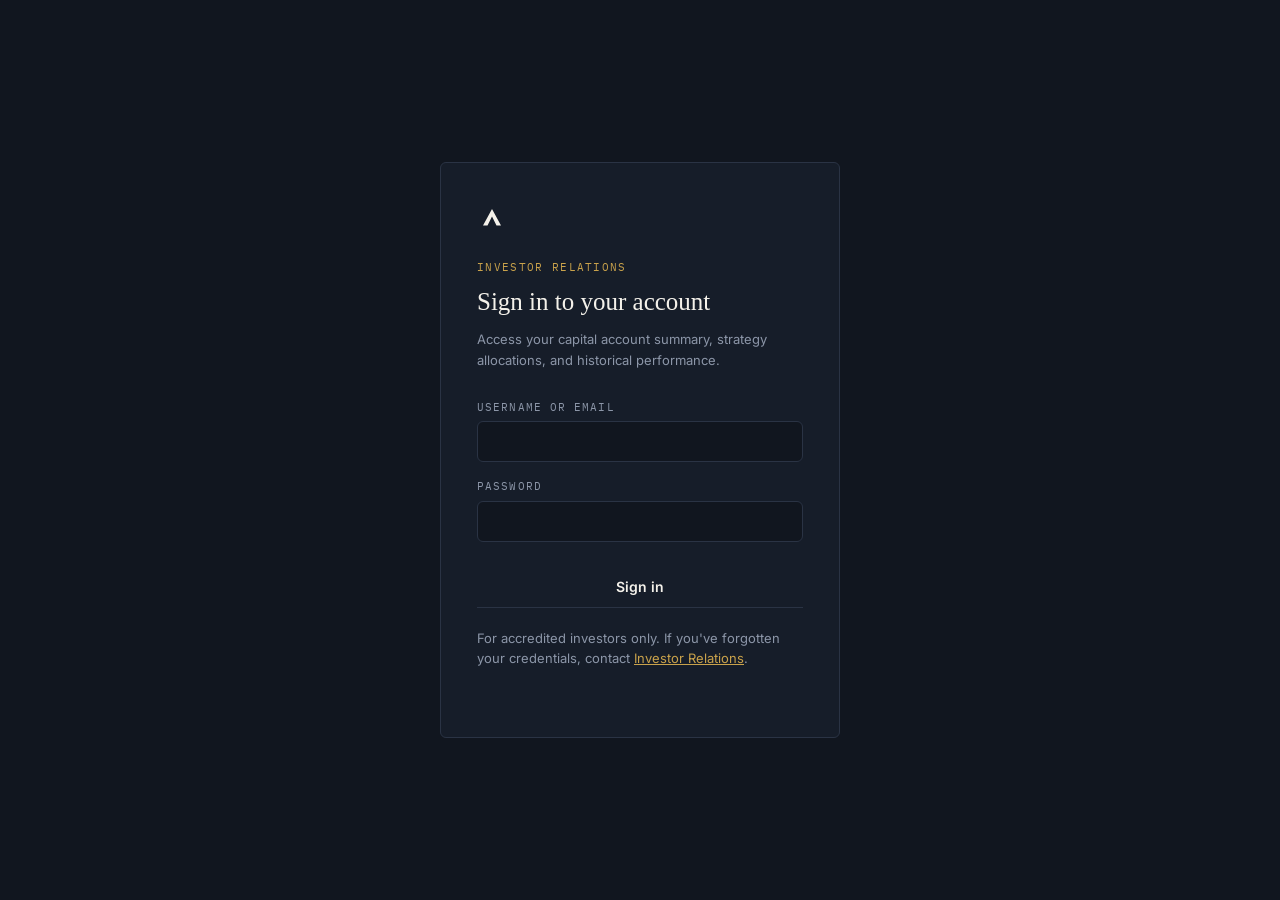
<file: login.html>
<!DOCTYPE html>
<html lang="en">
<head>
  <meta charset="UTF-8" />
  <meta name="viewport" content="width=device-width, initial-scale=1.0" />
  <title>Sign In · Prudent Resources LLC</title>
  <link rel="preconnect" href="https://fonts.googleapis.com">
  <link rel="preconnect" href="https://fonts.gstatic.com" crossorigin>
  <link href="https://fonts.googleapis.com/css2?family=Source+Serif+4:opsz,wght@8..60,500;8..60,600&family=Inter:wght@400;500;600&family=IBM+Plex+Mono:wght@400;500&display=swap" rel="stylesheet">
  <link rel="stylesheet" href="styles.css" />
  <style>
    .login-shell {
      min-height: 100vh;
      display: flex;
      align-items: center;
      justify-content: center;
      padding: 24px;
    }
    .login-card {
      width: 100%;
      max-width: 400px;
      background: var(--panel);
      border: 1px solid var(--hairline);
      border-radius: var(--radius);
      padding: 40px 36px;
    }
    .login-card__mark {
      width: 30px;
      height: 30px;
      color: var(--green);
      margin-bottom: 20px;
    }
    .login-card__eyebrow {
      display: block;
      font-family: var(--font-mono);
      font-size: 11px;
      text-transform: uppercase;
      letter-spacing: 0.12em;
      color: var(--gold);
      margin-bottom: 8px;
    }
    .login-card h1 {
      font-family: var(--font-display);
      font-weight: 500;
      font-size: 25px;
      margin: 0 0 8px;
    }
    .login-card p {
      font-size: 13px;
      color: var(--text-muted);
      margin: 0 0 28px;
      line-height: 1.6;
    }
    .field { display: flex; flex-direction: column; gap: 6px; margin-bottom: 16px; }
    .field label {
      font-family: var(--font-mono);
      font-size: 11px;
      text-transform: uppercase;
      letter-spacing: 0.1em;
      color: var(--text-muted);
    }
    .field input {
      background: var(--ink);
      border: 1px solid var(--hairline);
      border-radius: var(--radius);
      padding: 11px 12px;
      color: var(--text-primary);
      font-family: var(--font-ui);
      font-size: 14px;
    }
    .field input:focus-visible { outline: 2px solid var(--gold); outline-offset: 1px; }
    .login-submit {
      width: 100%;
      background: var(--green);
      color: var(--paper);
      border: none;
      border-radius: var(--radius);
      padding: 12px;
      font-family: var(--font-ui);
      font-weight: 600;
      font-size: 14px;
      cursor: pointer;
      margin-top: 8px;
      transition: opacity 0.15s ease;
    }
    .login-submit:hover { opacity: 0.9; }
    .login-submit:disabled { opacity: 0.5; cursor: not-allowed; }
    .login-error {
      color: var(--negative);
      font-size: 13px;
      margin: 12px 0 0;
      display: none;
    }
    .login-error.is-visible { display: block; }
    .login-footnote {
      margin-top: 24px;
      padding-top: 20px;
      border-top: 1px solid var(--hairline);
      font-size: 12px;
      color: var(--text-faint);
      line-height: 1.6;
    }
  </style>
</head>
<body>
  <div class="login-shell">
    <div class="login-card">
      <svg class="login-card__mark" viewBox="0 0 40 40" xmlns="http://www.w3.org/2000/svg">
        <path d="M8 30 L20 8 L32 30 L26 30 L20 18 L14 30 Z" fill="currentColor"/>
      </svg>
      <span class="login-card__eyebrow">Investor Relations</span>
      <h1>Sign in to your account</h1>
      <p>Access your capital account summary, strategy allocations, and historical performance.</p>

      <form id="login-form" novalidate>
        <div class="field">
          <label for="username">Username or email</label>
          <input type="text" id="username" name="username" autocomplete="username" required />
        </div>
        <div class="field">
          <label for="password">Password</label>
          <input type="password" id="password" name="password" autocomplete="current-password" required />
        </div>
        <button class="login-submit" type="submit" id="login-submit">Sign in</button>
        <p class="login-error" id="login-error"></p>
      </form>

      <p class="login-footnote">For accredited investors only. If you've forgotten your credentials, contact <a href="mailto:investorrelations@prudentresourcesllc.com" style="color: var(--gold);">Investor Relations</a>.</p>
    </div>
  </div>

  <script src="config.js"></script>
  <script>
    const form = document.getElementById("login-form");
    const errorEl = document.getElementById("login-error");
    const submitBtn = document.getElementById("login-submit");

    if (localStorage.getItem(WP_CONFIG.AUTH_TOKEN_KEY)) {
      window.location.href = "/index.html";
    }

    form.addEventListener("submit", async (e) => {
      e.preventDefault();
      errorEl.classList.remove("is-visible");
      submitBtn.disabled = true;
      submitBtn.textContent = "Signing in…";

      const username = document.getElementById("username").value.trim();
      const password = document.getElementById("password").value;

      try {
        const res = await fetch(`${WP_CONFIG.PROXY_URL}?path=${encodeURIComponent(WP_CONFIG.ENDPOINTS.token)}`, {
          method: "POST",
          headers: { "Content-Type": "application/json" },
          body: JSON.stringify({ username, password }),
        });

        if (!res.ok) {
          throw new Error("Invalid username or password.");
        }

        const data = await res.json();
        localStorage.setItem(WP_CONFIG.AUTH_TOKEN_KEY, data.token);
        window.location.href = "/index.html";
      } catch (err) {
        errorEl.textContent = err.message || "Sign in failed. Please try again.";
        errorEl.classList.add("is-visible");
        submitBtn.disabled = false;
        submitBtn.textContent = "Sign in";
      }
    });
  </script>
</body>
</html>
</file>
<file: styles.css>
:root {
  /* Color */
  --ink: #11161F;
  --panel: #161D29;
  --panel-raised: #1C2433;
  --hairline: #2A3344;
  --paper: #F4F1EA;
  --gold: #C9A24B;
  --gold-soft: rgba(201, 162, 75, 0.18);
  --positive: #6FBF8B;
  --negative: #E08673;
  --text-primary: #F4F1EA;
  --text-muted: #8C96A8;
  --text-faint: #5C6577;

  /* Type */
  --font-display: 'Fraunces', serif;
  --font-mono: 'IBM Plex Mono', monospace;
  --font-ui: 'Inter', sans-serif;

  /* Layout */
  --radius: 6px;
  --max-width: 980px;
}

* {
  box-sizing: border-box;
}

html, body {
  margin: 0;
  padding: 0;
}

body {
  background: var(--ink);
  color: var(--text-primary);
  font-family: var(--font-ui);
  font-size: 16px;
  line-height: 1.5;
  -webkit-font-smoothing: antialiased;
}

/* ---------- Topbar ---------- */

.topbar {
  display: flex;
  align-items: center;
  justify-content: space-between;
  padding: 20px 32px;
  border-bottom: 1px solid var(--hairline);
}

.topbar__brand {
  display: flex;
  align-items: center;
  gap: 12px;
}

.topbar__mark {
  display: inline-flex;
  align-items: center;
  justify-content: center;
  width: 36px;
  height: 36px;
  border: 1px solid var(--gold);
  border-radius: var(--radius);
  font-family: var(--font-display);
  font-weight: 600;
  font-size: 15px;
  color: var(--gold);
  letter-spacing: 0.04em;
}

.topbar__name {
  font-family: var(--font-display);
  font-weight: 500;
  font-size: 18px;
  letter-spacing: 0.01em;
}

.topbar__meta {
  display: flex;
  align-items: center;
  gap: 14px;
  font-size: 13px;
  color: var(--text-muted);
}

.topbar__label {
  font-family: var(--font-mono);
  text-transform: uppercase;
  letter-spacing: 0.08em;
  font-size: 11px;
}

.topbar__user {
  color: var(--text-primary);
  font-weight: 500;
}

.topbar__logout {
  background: transparent;
  border: 1px solid var(--hairline);
  color: var(--text-muted);
  font-family: var(--font-ui);
  font-size: 12px;
  padding: 7px 14px;
  border-radius: var(--radius);
  cursor: pointer;
  transition: border-color 0.15s ease, color 0.15s ease;
}

.topbar__logout:hover {
  border-color: var(--gold);
  color: var(--gold);
}

.topbar__logout:focus-visible,
.banner__retry:focus-visible {
  outline: 2px solid var(--gold);
  outline-offset: 2px;
}

/* ---------- Shell ---------- */

.shell {
  max-width: var(--max-width);
  margin: 0 auto;
  padding: 40px 24px 64px;
}

/* ---------- Status banner ---------- */

.banner {
  display: flex;
  align-items: center;
  justify-content: space-between;
  gap: 16px;
  background: rgba(224, 134, 115, 0.1);
  border: 1px solid rgba(224, 134, 115, 0.35);
  border-radius: var(--radius);
  padding: 14px 18px;
  margin-bottom: 28px;
}

.banner__text {
  margin: 0;
  font-size: 14px;
  color: var(--negative);
}

.banner__retry {
  flex-shrink: 0;
  background: transparent;
  border: 1px solid var(--negative);
  color: var(--negative);
  font-family: var(--font-ui);
  font-size: 12px;
  font-weight: 600;
  padding: 7px 16px;
  border-radius: var(--radius);
  cursor: pointer;
  transition: background 0.15s ease, color 0.15s ease;
}

.banner__retry:hover {
  background: var(--negative);
  color: var(--ink);
}

/* ---------- Summary ---------- */

.summary {
  margin-bottom: 48px;
}

.summary__row {
  display: grid;
  grid-template-columns: 1.4fr 1fr 1fr;
  gap: 1px;
  background: var(--hairline);
  border: 1px solid var(--hairline);
  border-radius: var(--radius);
  overflow: hidden;
}

.summary__card {
  background: var(--panel);
  padding: 28px 28px 24px;
  display: flex;
  flex-direction: column;
  gap: 10px;
}

.summary__card--primary {
  background: var(--panel-raised);
}

.summary__label {
  font-family: var(--font-mono);
  font-size: 11px;
  text-transform: uppercase;
  letter-spacing: 0.12em;
  color: var(--text-muted);
}

.summary__figure {
  display: flex;
  align-items: baseline;
  gap: 4px;
  font-family: var(--font-display);
  font-weight: 500;
  font-size: 44px;
  line-height: 1;
  letter-spacing: -0.01em;
}

.summary__figure--mid {
  font-size: 30px;
}

.summary__currency {
  font-size: 0.5em;
  color: var(--text-muted);
  font-family: var(--font-ui);
  font-weight: 500;
  position: relative;
  top: -0.35em;
}

.summary__amount {
  font-variant-numeric: tabular-nums;
}

.summary__amount.is-positive {
  color: var(--positive);
}

.summary__amount.is-negative {
  color: var(--negative);
}

.summary__sub {
  font-family: var(--font-mono);
  font-size: 12px;
  color: var(--text-faint);
}

/* Ledger pulse line — the signature element */

.ledger-line {
  position: relative;
  height: 1px;
  margin-top: 18px;
  background: var(--hairline);
  overflow: hidden;
}

.ledger-line__tick {
  position: absolute;
  top: 0;
  left: -120px;
  width: 120px;
  height: 1px;
  background: linear-gradient(90deg, transparent, var(--gold), transparent);
  animation: ledger-sweep 5.5s ease-in-out infinite;
}

@keyframes ledger-sweep {
  0%   { left: -120px; }
  50%  { left: 100%; }
  100% { left: 100%; }
}

/* ---------- Chart section ---------- */

.chart-section {
  margin-bottom: 48px;
}

.chart-section__head {
  display: flex;
  align-items: baseline;
  justify-content: space-between;
  margin-bottom: 16px;
}

.chart-section__title {
  font-family: var(--font-display);
  font-weight: 500;
  font-size: 22px;
  margin: 0;
  letter-spacing: 0.01em;
}

.chart-section__range {
  display: flex;
  gap: 4px;
}

.chart-range__btn {
  background: transparent;
  border: 1px solid var(--hairline);
  color: var(--text-muted);
  font-family: var(--font-mono);
  font-size: 11px;
  letter-spacing: 0.06em;
  padding: 6px 12px;
  border-radius: var(--radius);
  cursor: pointer;
  transition: border-color 0.15s ease, color 0.15s ease, background 0.15s ease;
}

.chart-range__btn:hover {
  border-color: var(--gold);
  color: var(--text-primary);
}

.chart-range__btn.is-active {
  background: var(--gold-soft);
  border-color: var(--gold);
  color: var(--gold);
}

.chart-range__btn:focus-visible {
  outline: 2px solid var(--gold);
  outline-offset: 2px;
}

.chart-section__canvas-wrap {
  position: relative;
  border: 1px solid var(--hairline);
  border-radius: var(--radius);
  background: var(--panel);
  padding: 20px;
  min-height: 220px;
}

.chart-section__empty {
  position: absolute;
  inset: 0;
  display: flex;
  align-items: center;
  justify-content: center;
  text-align: center;
  padding: 20px 40px;
  margin: 0;
  font-size: 14px;
  color: var(--text-muted);
}

/* ---------- Holdings ---------- */

.holdings__head {
  display: flex;
  align-items: baseline;
  justify-content: space-between;
  margin-bottom: 16px;
}

.holdings__title {
  font-family: var(--font-display);
  font-weight: 500;
  font-size: 22px;
  margin: 0;
  letter-spacing: 0.01em;
}

.holdings__count {
  font-family: var(--font-mono);
  font-size: 12px;
  color: var(--text-muted);
}

.holdings__table {
  border: 1px solid var(--hairline);
  border-radius: var(--radius);
  overflow: hidden;
}

.holdings__row {
  display: grid;
  grid-template-columns: 2fr 1fr 1fr 1fr;
  gap: 16px;
  padding: 16px 20px;
  border-bottom: 1px solid var(--hairline);
  align-items: center;
}

.holdings__row:last-child {
  border-bottom: none;
}

.holdings__row--head {
  font-family: var(--font-mono);
  font-size: 11px;
  text-transform: uppercase;
  letter-spacing: 0.1em;
  color: var(--text-muted);
  background: var(--panel);
}

.holdings__row:not(.holdings__row--head):not(.holdings__row--skeleton) {
  font-size: 14px;
}

.holdings__row:not(.holdings__row--head):nth-child(even) {
  background: rgba(255, 255, 255, 0.015);
}

.holdings__asset {
  font-family: var(--font-display);
  font-weight: 500;
  font-size: 16px;
  color: var(--text-primary);
}

.holdings__figure {
  font-family: var(--font-mono);
  font-variant-numeric: tabular-nums;
  color: var(--text-primary);
}

.holdings__change.is-positive {
  color: var(--positive);
}

.holdings__change.is-negative {
  color: var(--negative);
}

.holdings__change {
  font-family: var(--font-mono);
  font-variant-numeric: tabular-nums;
}

.holdings__empty {
  text-align: center;
  color: var(--text-muted);
  font-size: 14px;
  padding: 32px 20px;
  border: 1px dashed var(--hairline);
  border-radius: var(--radius);
  margin-top: 16px;
}

/* ---------- Skeleton loading ---------- */

.skeleton {
  display: inline-block;
  border-radius: 3px;
  background: linear-gradient(90deg, var(--hairline) 25%, var(--panel-raised) 50%, var(--hairline) 75%);
  background-size: 200% 100%;
  animation: skeleton-shimmer 1.6s ease-in-out infinite;
  vertical-align: middle;
}

.skeleton--lg {
  width: 220px;
  height: 44px;
}

.skeleton--md {
  width: 140px;
  height: 30px;
}

.skeleton--sm {
  width: 80px;
  height: 16px;
}

@keyframes skeleton-shimmer {
  0%   { background-position: 200% 0; }
  100% { background-position: -200% 0; }
}

@media (prefers-reduced-motion: reduce) {
  .ledger-line__tick,
  .skeleton {
    animation: none;
  }
}

/* ---------- Footnote ---------- */

.footnote {
  margin-top: 48px;
  padding-top: 20px;
  border-top: 1px solid var(--hairline);
}

.footnote p {
  font-size: 12px;
  color: var(--text-faint);
  line-height: 1.6;
  margin: 0;
  max-width: 640px;
}

/* ---------- Responsive ---------- */

@media (max-width: 768px) {
  .topbar {
    padding: 16px 20px;
    flex-wrap: wrap;
    gap: 12px;
  }

  .topbar__meta {
    width: 100%;
    justify-content: space-between;
  }

  .summary__row {
    grid-template-columns: 1fr;
  }

  .summary__figure {
    font-size: 36px;
  }

  .holdings__row {
    grid-template-columns: 1.6fr 1fr 1fr;
    font-size: 13px;
  }

  .holdings__row--head span:nth-child(4),
  .holdings__row:not(.holdings__row--head):not(.holdings__row--skeleton) .holdings__change {
    display: none;
  }

  .holdings__row--skeleton span:nth-child(4) {
    display: none;
  }
}

@media (max-width: 480px) {
  .shell {
    padding: 28px 16px 48px;
  }

  .summary__figure {
    font-size: 30px;
  }

  .holdings__row {
    padding: 14px 14px;
    gap: 10px;
  }
}
</file>
